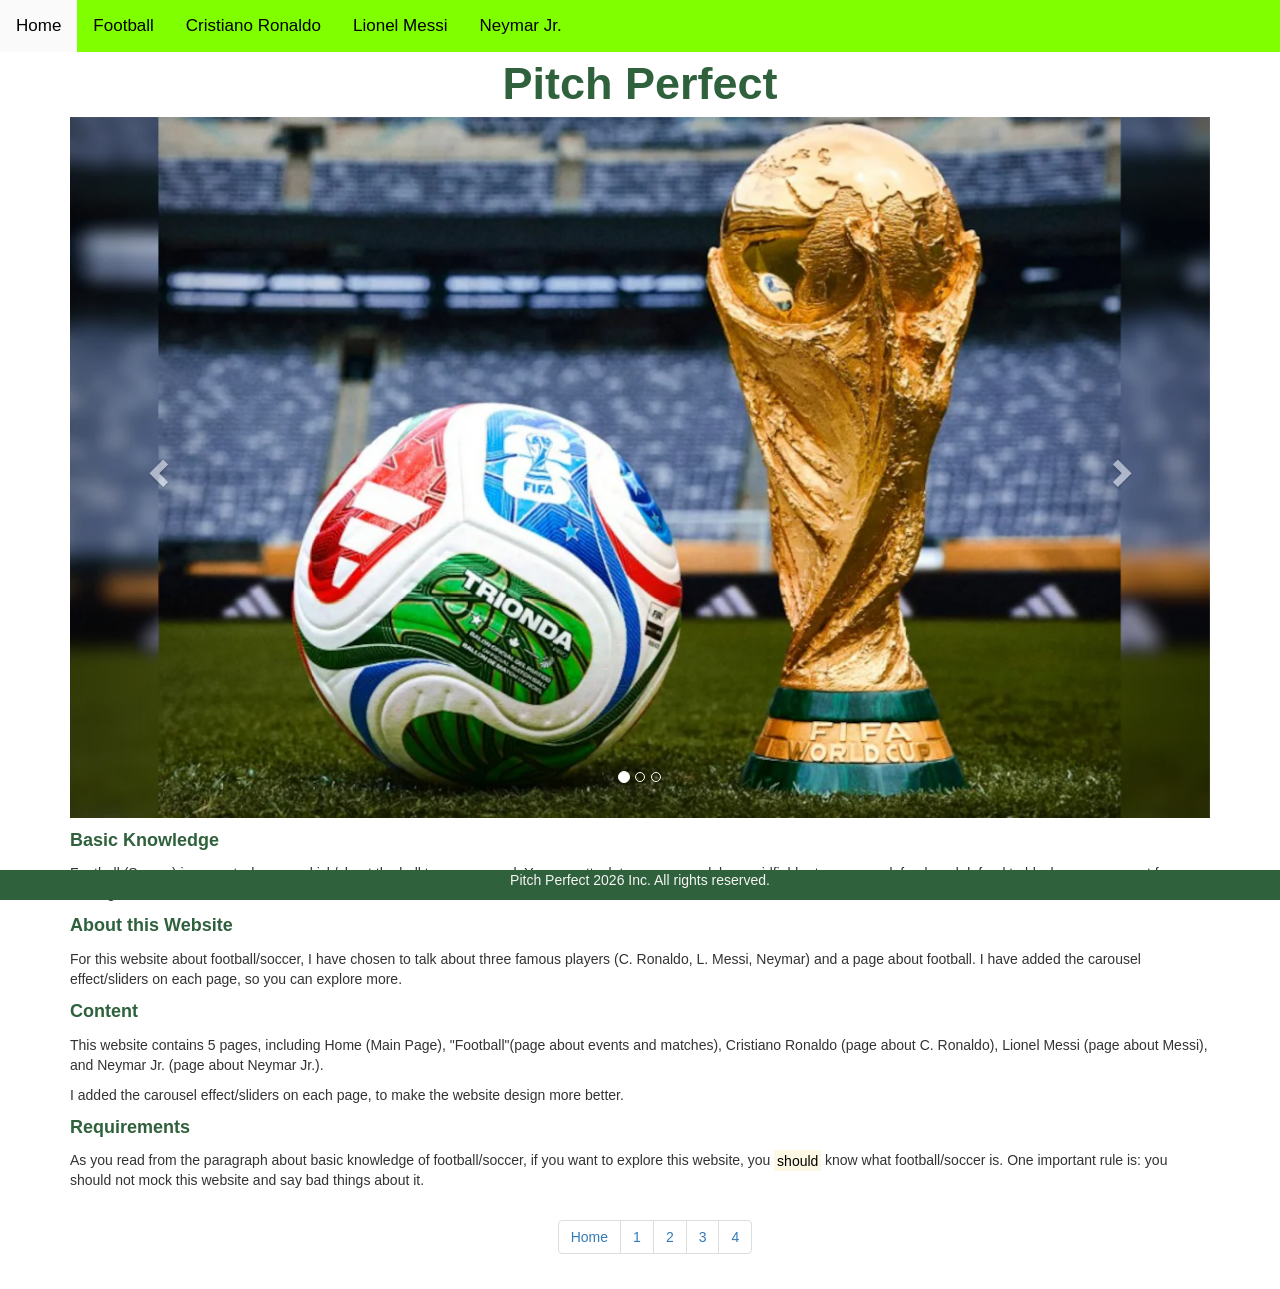
<file: Index.html>
<!DOCTYPE html>
<head>
   <link rel="stylesheet" href="Style.css">
   <title>Pitch Perfect (Football Website)</title>
   </head>
   <body style="font-family: 'Lucida Sans', 'Lucida Sans Regular', 'Lucida Grande', 'Lucida Sans Unicode', Geneva, Verdana, sans-serif;">
    <div class="topnav">
        <a class="active" href="Index.html">Home</a>
        <a href="Football.html">Football</a>
        <a href="CristianoRonaldo.html">Cristiano Ronaldo</a>
        <a href="LionelMessi.html">Lionel Messi</a>
        <a href="Neymar.html">Neymar Jr.</a>
    </div>
    <link rel="stylesheet" href="https://maxcdn.bootstrapcdn.com/bootstrap/3.4.1/css/bootstrap.min.css">

  <script src="https://ajax.googleapis.com/ajax/libs/jquery/3.5.1/jquery.min.js"></script>

  <script src="https://maxcdn.bootstrapcdn.com/bootstrap/3.4.1/js/bootstrap.min.js"></script>
<div class="heading">Pitch Perfect</div>
<div class="container">  
  <div id="myCarousel" class="carousel slide" data-ride="carousel">
    <!-- Indicators -->
    <ol class="carousel-indicators">
      <li data-target="#myCarousel" data-slide-to="0" class="active"></li>
      <li data-target="#myCarousel" data-slide-to="1"></li>
      <li data-target="#myCarousel" data-slide-to="2"></li>
    </ol>

    <!-- Wrapper for slides -->
    <div class="carousel-inner">
      <div class="item active">
        <img src="fifworcup.jpg" alt="Image 1">
      </div>
      <div class="item">
        <img src="ronaldo.jpeg" alt="Image 2">
      </div>
      <div class="item">
        <img src="messi.jpg" alt="Image 3">
      </div>
      <div class="item">
        <img src="neymar.jpg" alt="Image 3">
    </div>

    <!-- Left and right controls -->
    <a class="left carousel-control" href="#myCarousel" data-slide="prev">
      <span class="glyphicon glyphicon-chevron-left"></span>
      <span class="sr-only">Previous</span>
    </a>
    <a class="right carousel-control" href="#myCarousel" data-slide="next">
      <span class="glyphicon glyphicon-chevron-right"></span>
      <span class="sr-only">Next</span>
    </a>
  </div>
</div>

<p></p>
    <div class="head">Basic Knowledge</div>
    <p></p>
    <p>Football (Soccer) is a sport where you kick/shoot the ball to score a goal.
        You can attack to score a goal, be a midfielder to score or defend, and defend to block your opponent from scoring.</p>
    <div class="head">About this Website</div>
    <p></p>
    <p>For this website about football/soccer, I have chosen to talk about three famous players (C. Ronaldo, L. Messi, Neymar) and a page about football. I have added the carousel effect/sliders on each page, so you can explore more.</p>

    <div class="head">Content</div>
    <p></p>
    <p>This website contains 5 pages, including Home (Main Page), "Football"(page about events and matches), Cristiano Ronaldo (page about C. Ronaldo), Lionel Messi (page about Messi), and Neymar Jr. (page about Neymar Jr.).</p>
    <p></p>
    <p>I added the carousel effect/sliders on each page, to make the website design more better.</p>

    <div class="head">Requirements</div>
    <p></p>
    <p>As you read from the paragraph about basic knowledge of football/soccer, if you want to explore this website, you <mark>should</mark> know what football/soccer is. One important rule is: you should not mock this website and say bad things about it.</p>

    <div class="container">
        <!--Declare the pagination class-->
        <center>
        <ul class="pagination">
            <li class="page-item">
                <a class="page-link" href="Index.html">Home</a>
            </li>
            <li class="page-item">
                <a class="page-link" href="Football.html">1</a>
            </li>
            <li class="page-item">
                <a class="page-link" href="CristianoRonaldo.html">2</a>
            </li>
            <li class="page-item">
                <a class="page-link" href="LionelMessi.html">3</a>
            </li>
            <li class="page-item">
                <a class="page-link" href="Neymar.html">4</a>
            </li>
        </ul>
        </center>
    </div>
    <p></p>
    <div class="footer">
      <p>Pitch Perfect 2026 Inc. All rights reserved.</p>
    
    </div>  
    </div>
   </body>
</html>
</file>
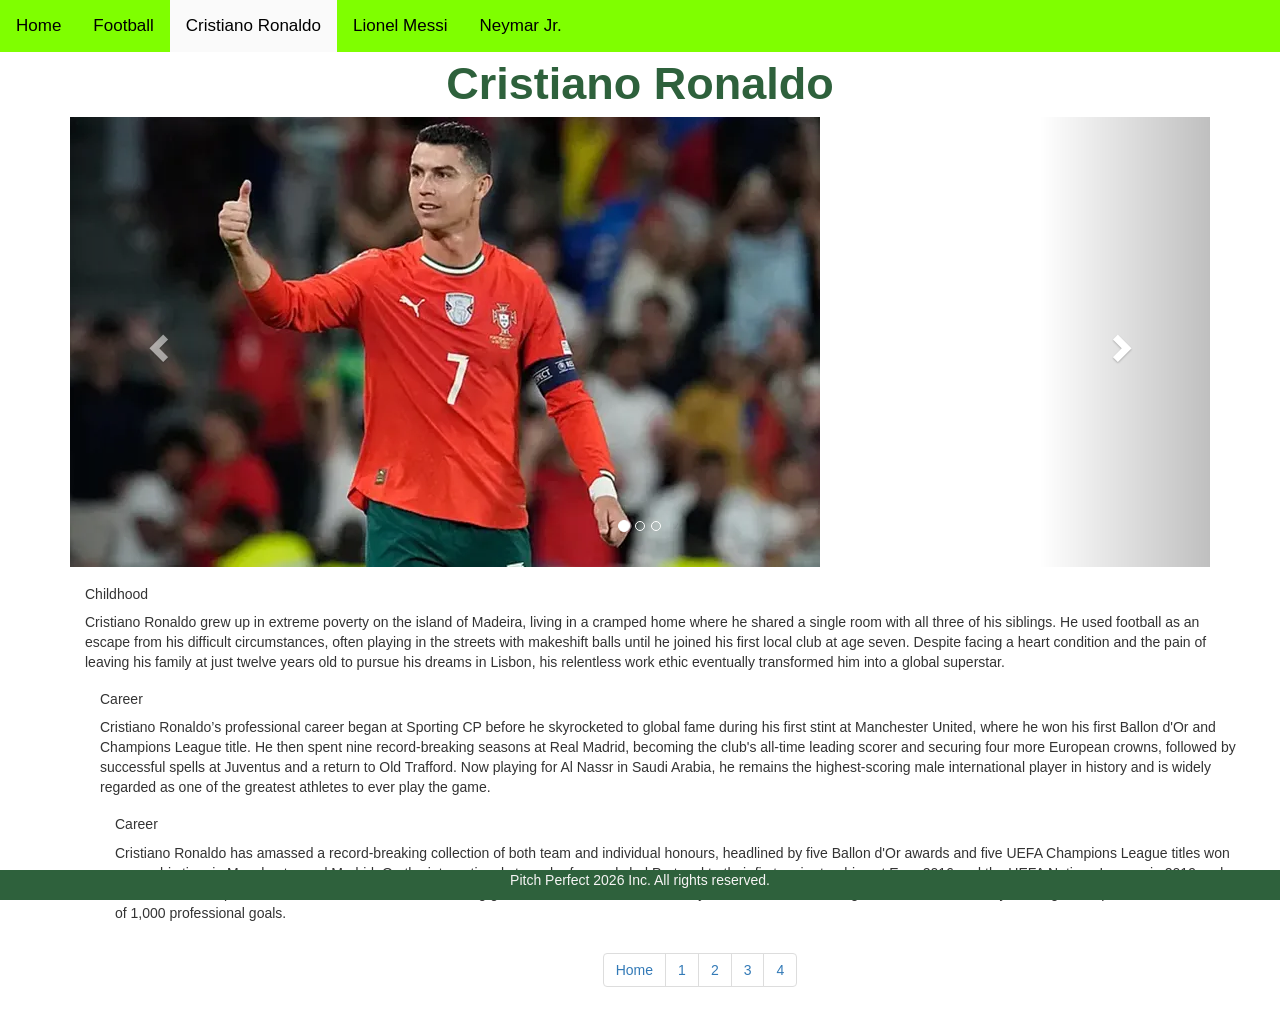
<file: CristianoRonaldo.html>
<!DOCTYPE html>
<head>
   <link rel="stylesheet" href="Style.css">
   <title>Football</title>
   </head>
   <body style="font-family: 'Lucida Sans', 'Lucida Sans Regular', 'Lucida Grande', 'Lucida Sans Unicode', Geneva, Verdana, sans-serif;">
    <div class="topnav">
        <a href="Index.html">Home</a>
        <a href="Football.html">Football</a>
        <a class="active" href="CristianoRonaldo.html">Cristiano Ronaldo</a>
        <a href="LionelMessi.html">Lionel Messi</a>
        <a href="Neymar.html">Neymar Jr.</a>
    </div>

    <link rel="stylesheet" href="https://maxcdn.bootstrapcdn.com/bootstrap/3.4.1/css/bootstrap.min.css">

  <script src="https://ajax.googleapis.com/ajax/libs/jquery/3.5.1/jquery.min.js"></script>

  <script src="https://maxcdn.bootstrapcdn.com/bootstrap/3.4.1/js/bootstrap.min.js"></script>
<div class="heading">Cristiano Ronaldo</div>
<div class="container">  
  <div id="myCarousel" class="carousel slide" data-ride="carousel">
    <!-- Indicators -->
    <ol class="carousel-indicators">
      <li data-target="#myCarousel" data-slide-to="0" class="active"></li>
      <li data-target="#myCarousel" data-slide-to="1"></li>
      <li data-target="#myCarousel" data-slide-to="2"></li>
    </ol>

    <!-- Wrapper for slides -->
    <div class="carousel-inner">
      <div class="item active">
        <img src="ronpor.webp" alt="Image 1">
      </div>
      <div class="item">
        <img src="ronbal.webp" alt="Image 2">
      </div>
      <div class="item">
        <img src="ron.webp" alt="Image 3">
      </div>

       <!-- Left and right controls -->
    <a class="left carousel-control" href="#myCarousel" data-slide="prev">
      <span class="glyphicon glyphicon-chevron-left"></span>
      <span class="sr-only">Previous</span>
    </a>
    <a class="right carousel-control" href="#myCarousel" data-slide="next">
      <span class="glyphicon glyphicon-chevron-right"></span>
      <span class="sr-only">Next</span>
    </a>
  </div>
</div>

      <p></p>

    <div class="container">
    <div class="card">
        <div class="card-body">
            <h5 class="card-title">Childhood</h5>
            <p class="card-text">Cristiano Ronaldo grew up in extreme poverty on the island of Madeira, living in a cramped home where he shared a single room with all three of his siblings. He used football as an escape from his difficult circumstances, often playing in the streets with makeshift balls until he joined his first local club at age seven. Despite facing a heart condition and the pain of leaving his family at just twelve years old to pursue his dreams in Lisbon, his relentless work ethic eventually transformed him into a global superstar.</p>
        </div>
    </div>

    <p></p>
    <div class="container">
   <div class="card">
       <div class="card-body">
            <h5 class="card-title">Career</h5>
            <p class="card-text">Cristiano Ronaldo’s professional career began at Sporting CP before he skyrocketed to global fame during his first stint at Manchester United, where he won his first Ballon d'Or and Champions League title. He then spent nine record-breaking seasons at Real Madrid, becoming the club's all-time leading scorer and securing four more European  crowns, followed by successful spells at Juventus and a return to Old Trafford. Now playing for Al Nassr in Saudi Arabia, he remains the highest-scoring male international player in history and is widely regarded as one of the greatest athletes to ever play the game.</p>
            </div>
            </div>

      <p></p>
    <div class="container">
   <div class="card">
       <div class="card-body">
            <h5 class="card-title">Career</h5>
            <p class="card-text">Cristiano Ronaldo has amassed a record-breaking collection of both team and individual honours, headlined by five Ballon d'Or awards and five UEFA Champions League titles won across his time in Manchester and Madrid. On the international stage, he famously led Portugal to their first major trophies at Euro 2016 and the UEFA Nations League in 2019 and 2025. As of late April 2026, he stands as the all-time leading goalscorer in men's football history with 969 senior career goals, and he is currently chasing the unprecedented milestone of 1,000 professional goals.</p>
            </div>
            </div>

      <div class="container">
        <!--Declare the pagination class-->
        <center>
        <ul class="pagination">
            <li class="page-item">
                <a class="page-link" href="Index.html">Home</a>
            </li>
            <li class="page-item">
                <a class="page-link" href="Football.html">1</a>
            </li>
            <li class="page-item">
                <a class="page-link" href="CristianoRonaldo.html">2</a>
            </li>
            <li class="page-item">
                <a class="page-link" href="LionelMessi.html">3</a>
            </li>
            <li class="page-item">
                <a class="page-link" href="Neymar.html">4</a>
            </li>
        </ul>
        </center>
    </div>
    <p></p>
    <div class="footer">
      <p>Pitch Perfect 2026 Inc. All rights reserved.</p>
    </div>
   </body>
</html>
</file>
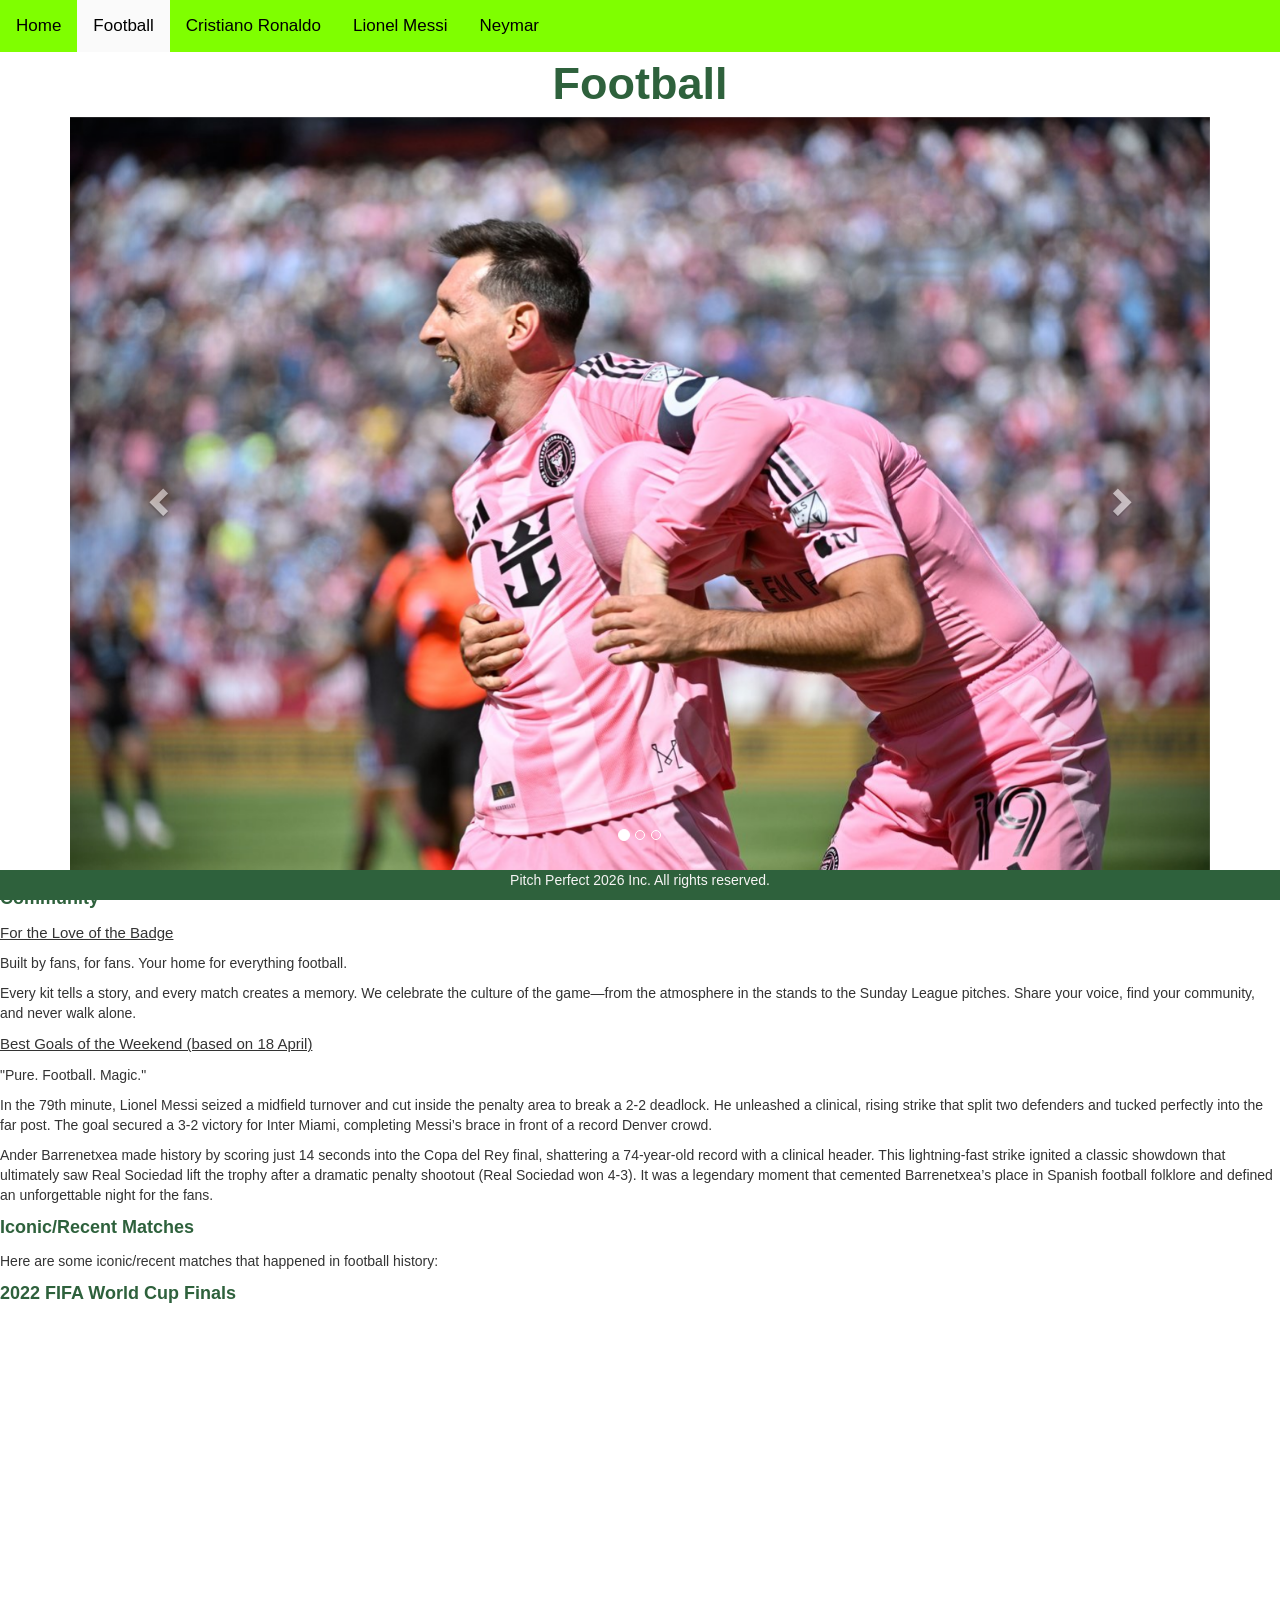
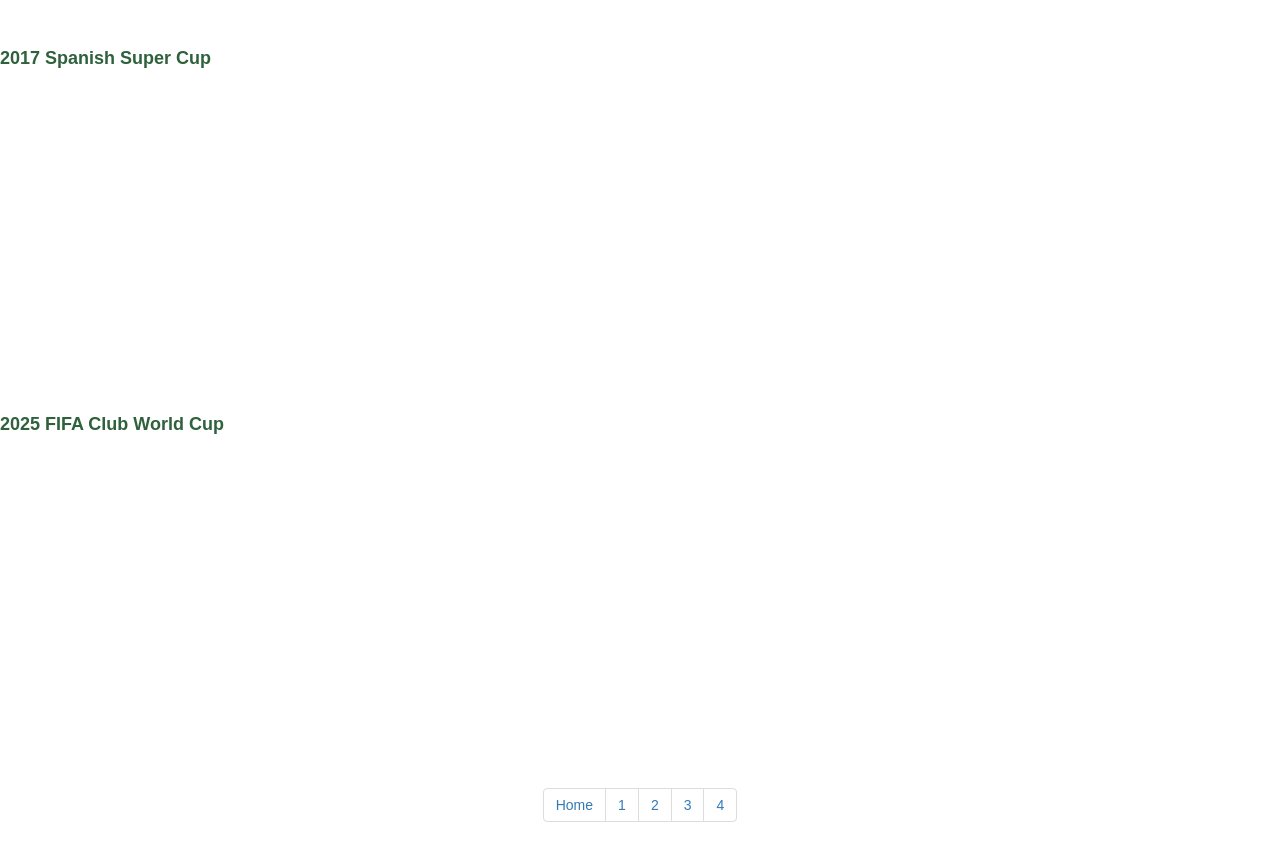
<file: Football.html>
<!DOCTYPE html>
<head>
   <link rel="stylesheet" href="Style.css">
   <title>Football</title>
   </head>
   
   <body style="font-family: 'Lucida Sans', 'Lucida Sans Regular', 'Lucida Grande', 'Lucida Sans Unicode', Geneva, Verdana, sans-serif;">
    <div class="topnav">
        <a href="Index.html">Home</a>
        <a class="active" href="Football.html">Football</a>
        <a href="CristianoRonaldo.html">Cristiano Ronaldo</a>
        <a href="LionelMessi.html">Lionel Messi</a>
        <a href="Neymar.html">Neymar</a>
    </div>


    <link rel="stylesheet" href="https://maxcdn.bootstrapcdn.com/bootstrap/3.4.1/css/bootstrap.min.css">

  <script src="https://ajax.googleapis.com/ajax/libs/jquery/3.5.1/jquery.min.js"></script>

  <script src="https://maxcdn.bootstrapcdn.com/bootstrap/3.4.1/js/bootstrap.min.js"></script>
<div class="heading">Football</div>
<div class="container">  
  <div id="myCarousel" class="carousel slide" data-ride="carousel">
    <!-- Indicators -->
    <ol class="carousel-indicators">
      <li data-target="#myCarousel" data-slide-to="0" class="active"></li>
      <li data-target="#myCarousel" data-slide-to="1"></li>
      <li data-target="#myCarousel" data-slide-to="2"></li>
    </ol>

    <!-- Wrapper for slides -->
    <div class="carousel-inner">
      <div class="item active">
        <img src="messi18april.jpg" alt="Image 1">
      </div>
      <div class="item">
        <img src="barrene18april.jpeg" alt="Image 2">
      </div>
    </div>

    <!-- Left and right controls -->
    <a class="left carousel-control" href="#myCarousel" data-slide="prev">
      <span class="glyphicon glyphicon-chevron-left"></span>
      <span class="sr-only">Previous</span>
    </a>
    <a class="right carousel-control" href="#myCarousel" data-slide="next">
      <span class="glyphicon glyphicon-chevron-right"></span>
      <span class="sr-only">Next</span>
    </a>
  </div>
</div>
<p></p>
    <div class="head">Community</div>
    <p></p>
    <div class="header">For the Love of the Badge</div>
    <p></p>
    <div class="para">Built by fans, for fans. Your home for everything football.</div>
    <p></p>
    <p>Every kit tells a story, and every match creates a memory. We celebrate the culture of the game—from the atmosphere in the stands to the Sunday League pitches. Share your voice, find your community, and never walk alone.
</p>  
    <div class="header">Best Goals of the Weekend (based on 18 April)</div>
    <p></p> 
    <div class="para">"Pure. Football. Magic."</div> 
    <p></p>
    <p>In the 79th minute, Lionel Messi seized a midfield turnover and cut inside the penalty area to break a 2-2 deadlock. He unleashed a clinical, rising strike that split two defenders and tucked perfectly into the far post. The goal secured a 3-2 victory for Inter Miami, completing Messi’s brace in front of a record Denver crowd.</p>
    
    <p>Ander Barrenetxea made history by scoring just 14 seconds into the Copa del Rey final, shattering a 74-year-old record with a clinical header. This lightning-fast strike ignited a classic showdown that ultimately saw Real Sociedad lift the trophy after a dramatic penalty shootout (Real Sociedad won 4-3). It was a legendary moment that cemented Barrenetxea’s place in Spanish football folklore and defined an unforgettable night for the fans.
</p>
<p></p>
   <div class="head">Iconic/Recent Matches</div>
   <p></p>
   <p>Here are some iconic/recent matches that happened in football history:</p>
   <div class="head">2022 FIFA World Cup Finals</div>
   <p></p>
   <iframe width="560" height="315" src="https://www.youtube.com/embed/vkyCLzUvv7c?si=_IgK1OVBBTF6DBVH" title="YouTube video player" frameborder="0" allow="accelerometer; autoplay; clipboard-write; encrypted-media; gyroscope; picture-in-picture; web-share" referrerpolicy="strict-origin-when-cross-origin" allowfullscreen></iframe>
   <p></p>
   <div class="head">2017 Spanish Super Cup
   </div>
   <p></p>
   <iframe width="560" height="315" src="https://www.youtube.com/embed/ni8PheuLDgs?si=JONI-xe3wg9niTGb" title="YouTube video player" frameborder="0" allow="accelerometer; autoplay; clipboard-write; encrypted-media; gyroscope; picture-in-picture; web-share" referrerpolicy="strict-origin-when-cross-origin" allowfullscreen></iframe>
   <p></p>
   <div class="head">2025 FIFA Club World Cup</div>
   <p></p>
   <iframe width="560" height="315" src="https://www.youtube.com/embed/D0j1DUuNqts?si=Ygtz02wYeyOyGYqW" title="YouTube video player" frameborder="0" allow="accelerometer; autoplay; clipboard-write; encrypted-media; gyroscope; picture-in-picture; web-share" referrerpolicy="strict-origin-when-cross-origin" allowfullscreen></iframe>

   <div class="container">
        <!--Declare the pagination class-->
        <center>
        <ul class="pagination">
            <li class="page-item">
                <a class="page-link" href="Index.html">Home</a>
            </li>
            <li class="page-item">
                <a class="page-link" href="Football.html">1</a>
            </li>
            <li class="page-item">
                <a class="page-link" href="CristianoRonaldo.html">2</a>
            </li>
            <li class="page-item">
                <a class="page-link" href="LionelMessi.html">3</a>
            </li>
            <li class="page-item">
                <a class="page-link" href="Neymar.html">4</a>
            </li>
        </ul>
        </center>
    </div>

    <p></p>
    <div class="footer">
      <p>Pitch Perfect 2026 Inc. All rights reserved.</p>
    </div>
   </body>
</html>
</file>
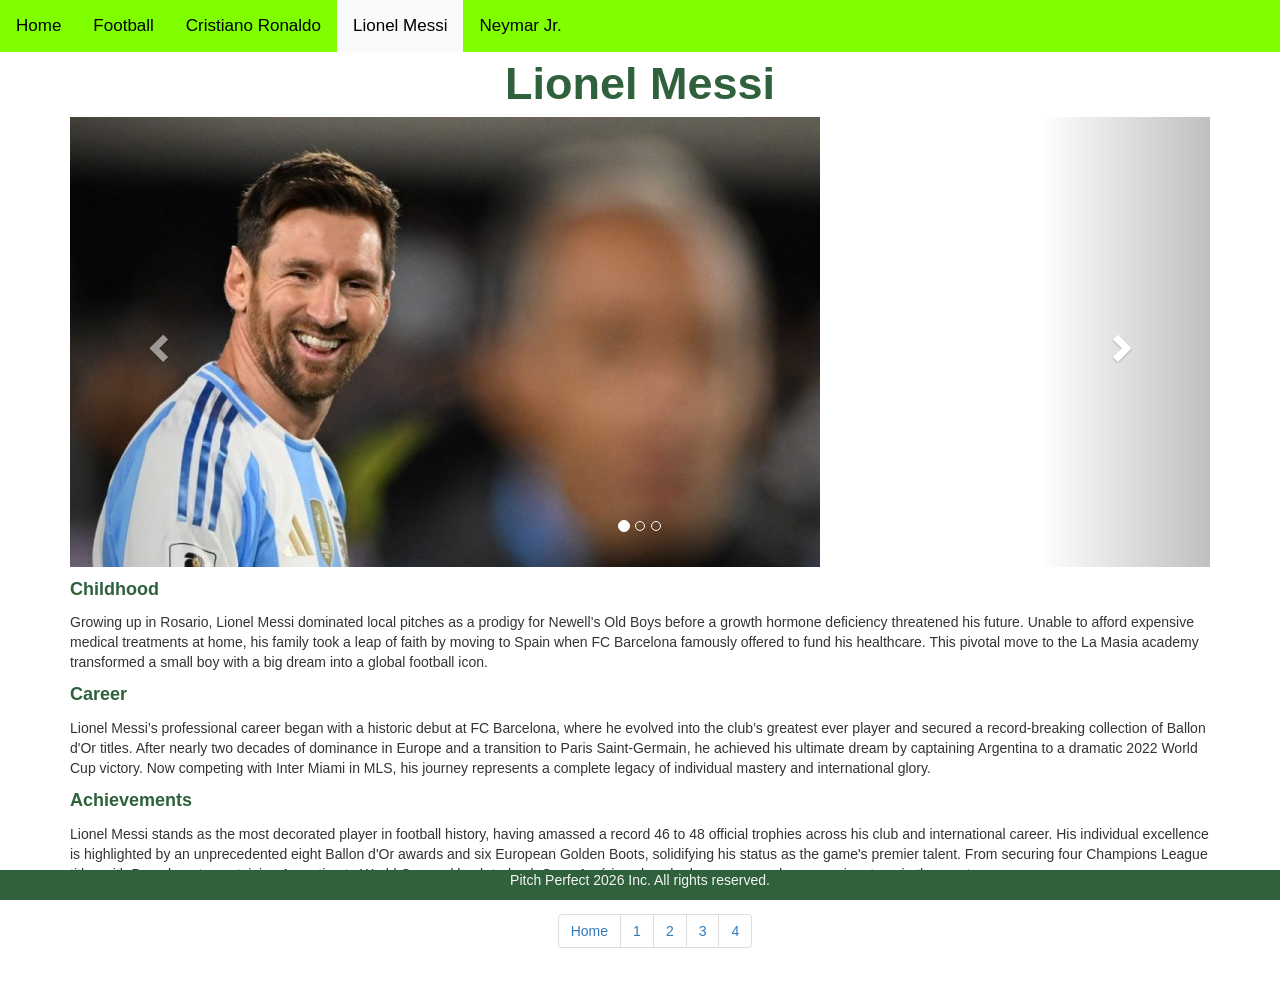
<file: LionelMessi.html>
<!DOCTYPE html>
<head>
   <link rel="stylesheet" href="Style.css">
   <title>Football</title>
   </head>
   <body style="font-family: 'Lucida Sans', 'Lucida Sans Regular', 'Lucida Grande', 'Lucida Sans Unicode', Geneva, Verdana, sans-serif;">
    <div class="topnav">
        <a href="Index.html">Home</a>
        <a href="Football.html">Football</a>
        <a href="CristianoRonaldo.html">Cristiano Ronaldo</a>
        <a class="active" href="LionelMessi.html">Lionel Messi</a>
        <a href="Neymar.html">Neymar Jr.</a>
    </div>

    <link rel="stylesheet" href="https://maxcdn.bootstrapcdn.com/bootstrap/3.4.1/css/bootstrap.min.css">

  <script src="https://ajax.googleapis.com/ajax/libs/jquery/3.5.1/jquery.min.js"></script>

  <script src="https://maxcdn.bootstrapcdn.com/bootstrap/3.4.1/js/bootstrap.min.js"></script>
<div class="heading">Lionel Messi</div>
<div class="container">  
  <div id="myCarousel" class="carousel slide" data-ride="carousel">
    <!-- Indicators -->
    <ol class="carousel-indicators">
      <li data-target="#myCarousel" data-slide-to="0" class="active"></li>
      <li data-target="#myCarousel" data-slide-to="1"></li>
      <li data-target="#myCarousel" data-slide-to="2"></li>
    </ol>

    <!-- Wrapper for slides -->
    <div class="carousel-inner">
      <div class="item active">
        <img src="mesarg.jpg" alt="Image 1">
      </div>
      <div class="item">
        <img src="mesbar.jpg" alt="Image 2">
      </div>
      <div class="item">
        <img src="mesint.jpg" alt="Image 3">
      </div>

       <!-- Left and right controls -->
    <a class="left carousel-control" href="#myCarousel" data-slide="prev">
      <span class="glyphicon glyphicon-chevron-left"></span>
      <span class="sr-only">Previous</span>
    </a>
    <a class="right carousel-control" href="#myCarousel" data-slide="next">
      <span class="glyphicon glyphicon-chevron-right"></span>
      <span class="sr-only">Next</span>
    </a>
  </div>
</div>

      <p></p>
      <div class="head">Childhood</div>
      <p></p>
      <p>Growing up in Rosario, Lionel Messi dominated local pitches as a prodigy for Newell’s Old Boys before a growth hormone deficiency threatened his future. Unable to afford expensive medical treatments at home, his family took a leap of faith by moving to Spain when FC Barcelona famously offered to fund his healthcare. This pivotal move to the La Masia academy transformed a small boy with a big dream into a global football icon.</p>

      <div class="head">Career</div>
      <p></p>
      <p>Lionel Messi’s professional career began with a historic debut at FC Barcelona, where he evolved into the club’s greatest ever player and secured a record-breaking collection of Ballon d'Or titles. After nearly two decades of dominance in Europe and a transition to Paris Saint-Germain, he achieved his ultimate dream by captaining Argentina to a dramatic 2022 World Cup victory. Now competing with Inter Miami in MLS, his journey represents a complete legacy of individual mastery and international glory.</p>

      <div class="head">Achievements</div>
      <p></p>
      <p>Lionel Messi stands as the most decorated player in football history, having amassed a record 46 to 48 official trophies across his club and international career. His individual excellence is highlighted by an unprecedented eight Ballon d'Or awards and six European Golden Boots, solidifying his status as the game's premier talent. From securing four Champions League titles with Barcelona to captaining Argentina to World Cup and back-to-back Copa América glory, he has conquered every major stage in the sport.</p>

      <div class="container">
        <!--Declare the pagination class-->
        <center>
        <ul class="pagination">
            <li class="page-item">
                <a class="page-link" href="Index.html">Home</a>
            </li>
            <li class="page-item">
                <a class="page-link" href="Football.html">1</a>
            </li>
            <li class="page-item">
                <a class="page-link" href="CristianoRonaldo.html">2</a>
            </li>
            <li class="page-item">
                <a class="page-link" href="LionelMessi.html">3</a>
            </li>
            <li class="page-item">
                <a class="page-link" href="Neymar.html">4</a>
            </li>
        </ul>
        </center>
    </div>
    <p></p>
    <div class="footer">
      <p>Pitch Perfect 2026 Inc. All rights reserved.</p>
    </div>
   </body>
</html>
</file>
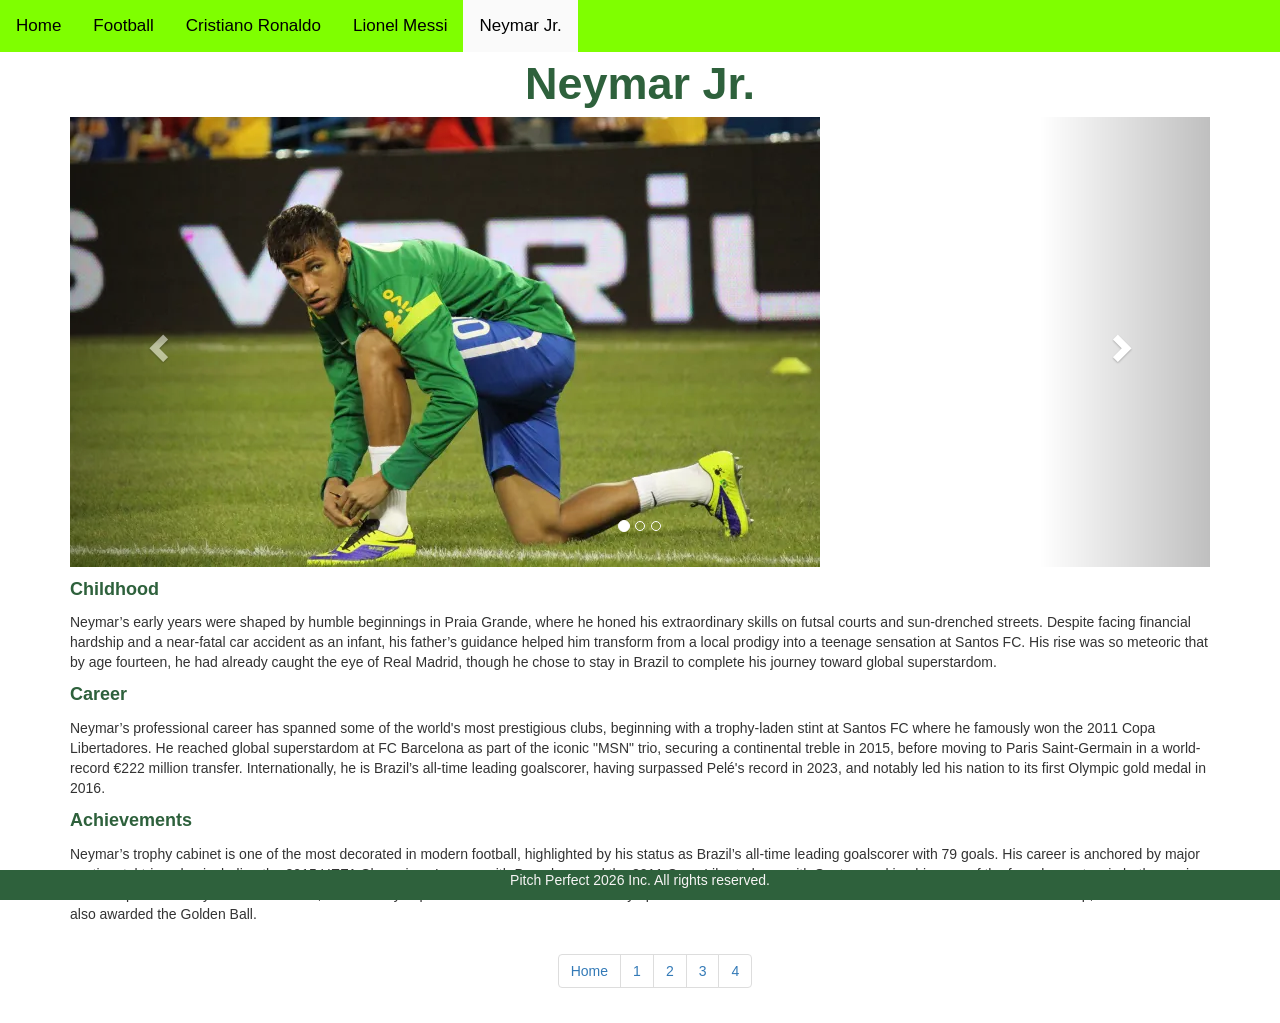
<file: Neymar.html>
<!DOCTYPE html>
<head>
   <link rel="stylesheet" href="Style.css">
   <title>Football</title>
   </head>
   <body style="font-family: 'Lucida Sans', 'Lucida Sans Regular', 'Lucida Grande', 'Lucida Sans Unicode', Geneva, Verdana, sans-serif;">
    <div class="topnav">
        <a href="Index.html">Home</a>
        <a href="Football.html">Football</a>
        <a href="CristianoRonaldo.html">Cristiano Ronaldo</a>
        <a href="LionelMessi.html">Lionel Messi</a>
        <a class="active" href="Neymar.html">Neymar Jr.</a>
    </div>

    <link rel="stylesheet" href="https://maxcdn.bootstrapcdn.com/bootstrap/3.4.1/css/bootstrap.min.css">

  <script src="https://ajax.googleapis.com/ajax/libs/jquery/3.5.1/jquery.min.js"></script>

  <script src="https://maxcdn.bootstrapcdn.com/bootstrap/3.4.1/js/bootstrap.min.js"></script>
<div class="heading">Neymar Jr.</div>
<div class="container">  
  <div id="myCarousel" class="carousel slide" data-ride="carousel">
    <!-- Indicators -->
    <ol class="carousel-indicators">
      <li data-target="#myCarousel" data-slide-to="0" class="active"></li>
      <li data-target="#myCarousel" data-slide-to="1"></li>
      <li data-target="#myCarousel" data-slide-to="2"></li>
    </ol>

    <!-- Wrapper for slides -->
    <div class="carousel-inner">
      <div class="item active">
        <img src="neybra.webp" alt="Image 1">
      </div>
      <div class="item">
        <img src="neypsg.jpg" alt="Image 2">
      </div>
      <div class="item">
        <img src="neysan.webp" alt="Image 3">
      </div>

       <!-- Left and right controls -->
    <a class="left carousel-control" href="#myCarousel" data-slide="prev">
      <span class="glyphicon glyphicon-chevron-left"></span>
      <span class="sr-only">Previous</span>
    </a>
    <a class="right carousel-control" href="#myCarousel" data-slide="next">
      <span class="glyphicon glyphicon-chevron-right"></span>
      <span class="sr-only">Next</span>
    </a>
  </div>
</div>
      <p></p>
      
      <div class="head">Childhood</div>
      <p></p>
      <p>Neymar’s early years were shaped by humble beginnings in Praia Grande, where he honed his extraordinary skills on futsal courts and sun-drenched streets. Despite facing financial hardship and a near-fatal car accident as an infant, his father’s guidance helped him transform from a local prodigy into a teenage sensation at Santos FC. His rise was so meteoric that by age fourteen, he had already caught the eye of Real Madrid, though he chose to stay in Brazil to complete his journey toward global superstardom.</p>

      <div class="head">Career</div>
      <p></p>
      <p>Neymar’s professional career has spanned some of the world's most prestigious clubs, beginning with a trophy-laden stint at Santos FC where he famously won the 2011 Copa Libertadores. He reached global superstardom at FC Barcelona as part of the iconic "MSN" trio, securing a continental treble in 2015, before moving to Paris Saint-Germain in a world-record €222 million transfer. Internationally, he is Brazil’s all-time leading goalscorer, having surpassed Pelé's record in 2023, and notably led his nation to its first Olympic gold medal in 2016.</p>

      <div class="head">Achievements</div>
      <p></p>
      <p>Neymar’s trophy cabinet is one of the most decorated in modern football, highlighted by his status as Brazil’s all-time leading goalscorer with 79 goals. His career is anchored by major continental triumphs, including the 2015 UEFA Champions League with Barcelona and the 2011 Copa Libertadores with Santos, making him one of the few players to win both premier club competitions. Beyond club success, he famously captained Brazil to their first-ever Olympic Gold Medal in 2016 and secured the 2013 FIFA Confederations Cup, where he was also awarded the Golden Ball.</p>

      <div class="container">
        <!--Declare the pagination class-->
        <center>
        <ul class="pagination">
            <li class="page-item">
                <a class="page-link" href="Index.html">Home</a>
            </li>
            <li class="page-item">
                <a class="page-link" href="Football.html">1</a>
            </li>
            <li class="page-item">
                <a class="page-link" href="CristianoRonaldo.html">2</a>
            </li>
            <li class="page-item">
                <a class="page-link" href="LionelMessi.html">3</a>
            </li>
            <li class="page-item">
                <a class="page-link" href="Neymar.html">4</a>
            </li>
        </ul>
        </center>
    </div>
    <p></p>
    <div class="footer">
      <p>Pitch Perfect 2026 Inc. All rights reserved.</p>
    </div>
   </body>
</html>
</file>
<file: Style.css>
body {
        margin: 0;
        font-family: 'Lucida Sans', 'Lucida Sans Regular', 'Lucida Grande', 'Lucida Sans Unicode', Geneva, Verdana, sans-serif;
    }

    .topnav {
        overflow: hidden;
        background-color: chartreuse;
    }

    .topnav a {
        float: left;
        color: black;
        text-align: center;
        padding: 14px 16px;
        text-decoration: none;
        font-size:  17px;
    }

    .topnav a:hover {
        background-color:darkgreen;
        color: white;
    }

    .topnav a.active {
        background-color:rgb(250, 250, 250);
        color: black;
    }

    .head {
        color:rgb(46, 97, 60);
        font-size: 18px;
        font-weight: bold;
    }

    .para {
        font-size: 14px;
    }

    .header {
        font-size: 15px;
        text-decoration: underline;
    }

    
    .heading {
        font-size: 45px;
        color: rgb(46, 97, 60);
        font-weight: bold;
        text-align: center;
    }

    .footer {
        position: fixed;
        left: 0;
        bottom: 0;
        width: 100%;
        background-color: rgb(46, 97, 60);
        color: rgb(247, 245, 245);
        text-align: center;
    }

    .pagination {
        align-items: center;
    }

    .icons {
        width: 5px;
        height: 5px;
    }
</file>
